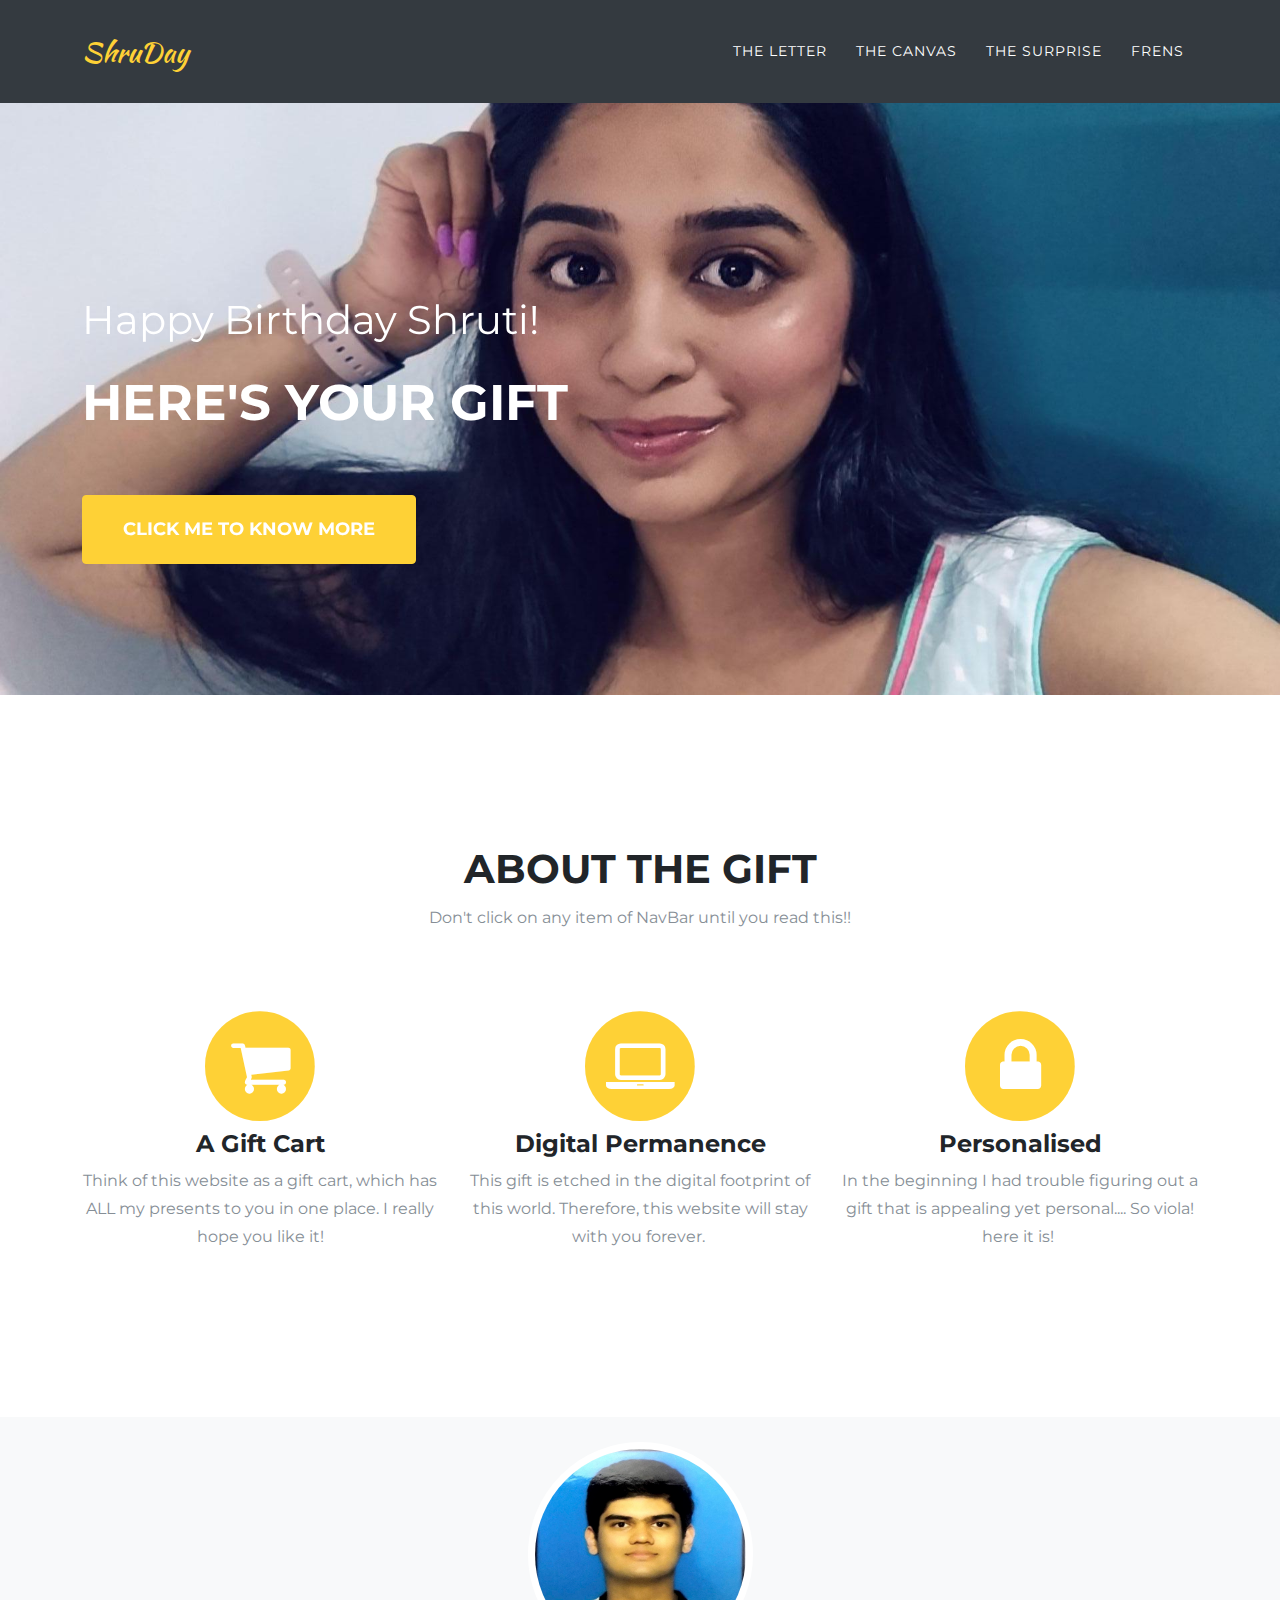
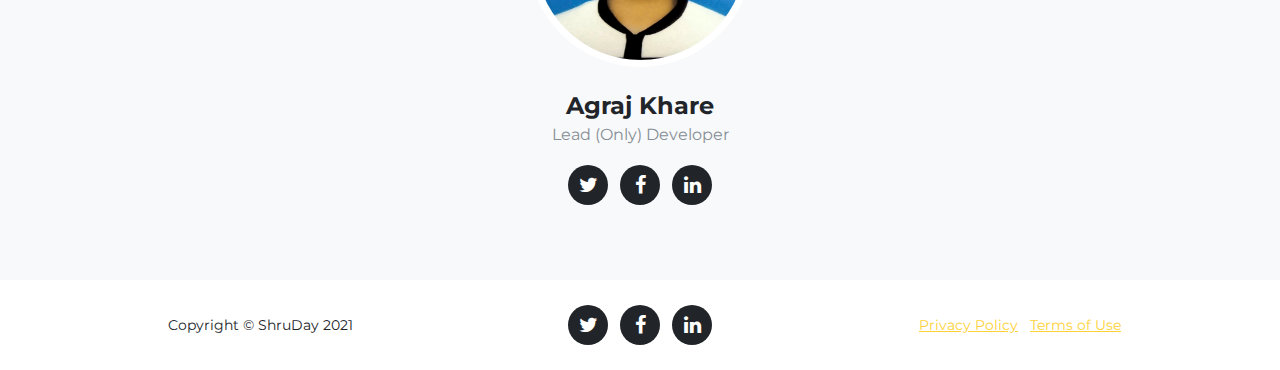
<file: index.html>
<!DOCTYPE html>
<html style="text-align: left;">

<head>
    <meta charset="utf-8">
    <meta name="viewport" content="width=device-width, initial-scale=1.0, shrink-to-fit=no">
    <title>Happy Birthday Shru</title>
    <link rel="stylesheet" href="assets/bootstrap/css/bootstrap.min.css">
    <link rel="stylesheet" href="https://fonts.googleapis.com/css?family=Montserrat:400,700">
    <link rel="stylesheet" href="https://fonts.googleapis.com/css?family=Kaushan+Script">
    <link rel="stylesheet" href="assets/fonts/font-awesome.min.css">
</head>

<body id="page-top" data-bs-spy="scroll" data-bs-target="#mainNav" data-bs-offset="54">
    <nav class="navbar navbar-dark navbar-expand-lg fixed-top bg-dark" id="mainNav">
        <div class="container"><a class="navbar-brand" href="index.html">ShruDay</a><button data-bs-toggle="collapse" data-bs-target="#navbarResponsive" class="navbar-toggler navbar-toggler-right" type="button" aria-controls="navbarResponsive" aria-expanded="false" aria-label="Toggle navigation"><i class="fa fa-bars"></i></button>
            <div class="collapse navbar-collapse" id="navbarResponsive">
                <ul class="navbar-nav ms-auto text-uppercase">
                    <li class="nav-item"><a class="nav-link" href="theLetter.html">the Letter</a></li>
                    <li class="nav-item"><a class="nav-link" href="theCanvas.html">The Canvas</a></li>
                    <li class="nav-item"><a class="nav-link" href="theSurprise.html">The Surprise</a></li>
                    <li class="nav-item"><a class="nav-link" href="frens.html">Frens</a></li>
                </ul>
            </div>
        </div>
    </nav>
    <header class="masthead" style="background: url(&quot;assets/img/shru-bg.jpg&quot;) center / cover space;filter: blur(0px);">
        <div class="container">
            <div class="intro-text">
                <div class="intro-lead-in" style="height: 40px;"><span class="float-start" style="margin-right: 0;">Happy Birthday Shruti!</span></div>
                <div class="intro-heading text-uppercase" style="height: 80px;"><span class="float-start" style="margin-left: 0px;margin-right: 0;font-size: 50px;width: auto;height: auto;">Here's your gift</span></div>
                <div class="intro-heading text-uppercase" style="margin-top: 0px;margin-bottom: 0px;"><a class="btn btn-primary float-start btn-xl text-uppercase" role="button" href="#services" style="padding: 20px 40px;transform-style: preserve-3d;margin-top: 0px;filter: blur(0px);margin-bottom: 0px;">Click me TO Know more</a></div>
            </div>
        </div>
    </header>
    <section id="services">
        <div class="container">
            <div class="row">
                <div class="col-lg-12 text-center">
                    <h2 class="text-uppercase section-heading">About the gift</h2>
                    <h3 class="text-muted section-subheading">Don't click on any item of NavBar until you read this!!</h3>
                </div>
            </div>
            <div class="row text-center">
                <div class="col-md-4"><span class="fa-stack fa-4x"><i class="fa fa-circle fa-stack-2x text-primary"></i><i class="fa fa-shopping-cart fa-stack-1x fa-inverse"></i></span>
                    <h4 class="section-heading">A Gift Cart</h4>
                    <p class="text-muted">Think of this website as a gift cart, which has ALL my presents to you in one place. I really hope you like it!</p>
                </div>
                <div class="col-md-4"><span class="fa-stack fa-4x"><i class="fa fa-circle fa-stack-2x text-primary"></i><i class="fa fa-laptop fa-stack-1x fa-inverse"></i></span>
                    <h4 class="section-heading">Digital Permanence</h4>
                    <p class="text-muted">This gift is etched in the digital footprint of this world.&nbsp;Therefore, this website will stay with you forever.&nbsp;</p>
                </div>
                <div class="col-md-4"><span class="fa-stack fa-4x"><i class="fa fa-circle fa-stack-2x text-primary"></i><i class="fa fa-lock fa-stack-1x fa-inverse"></i></span>
                    <h4 class="section-heading">Personalised</h4>
                    <p class="text-muted">In the beginning I had trouble figuring out a gift that is appealing yet personal.... So viola! here it is!&nbsp;</p>
                </div>
            </div>
        </div>
    </section>
    <section class="bg-light" id="team" style="padding: 25px;">
        <div class="container">
            <div class="row">
                <div class="col">
                    <div class="team-member"><img class="rounded-circle img-fluid mx-auto" src="assets/img/team/me.jpg">
                        <h4>Agraj Khare</h4>
                        <p class="text-muted">Lead (Only) Developer</p>
                        <ul class="list-inline social-buttons">
                            <li class="list-inline-item"><a href="#"><i class="fa fa-twitter"></i></a></li>
                            <li class="list-inline-item"><a href="#"><i class="fa fa-facebook"></i></a></li>
                            <li class="list-inline-item"><a href="#"><i class="fa fa-linkedin"></i></a></li>
                        </ul>
                    </div>
                </div>
            </div>
        </div>
    </section>
    <footer>
        <div class="container">
            <div class="row">
                <div class="col-md-4"><span class="copyright">Copyright&nbsp;© ShruDay 2021</span></div>
                <div class="col-md-4">
                    <ul class="list-inline social-buttons">
                        <li class="list-inline-item"><a><i class="fa fa-twitter" style="color: rgb(255,255,255);"></i></a></li>
                        <li class="list-inline-item"><a href="#"><i class="fa fa-facebook"></i></a></li>
                        <li class="list-inline-item"><a href="#"><i class="fa fa-linkedin"></i></a></li>
                    </ul>
                </div>
                <div class="col-md-4">
                    <ul class="list-inline quicklinks">
                        <li class="list-inline-item"><a href="#">Privacy Policy</a></li>
                        <li class="list-inline-item"><a href="#">Terms of Use</a></li>
                    </ul>
                </div>
            </div>
        </div>
    </footer>
    <script src="assets/bootstrap/js/bootstrap.min.js"></script>
    <script src="assets/js/agency.js"></script>
</body>

</html>
</file>
